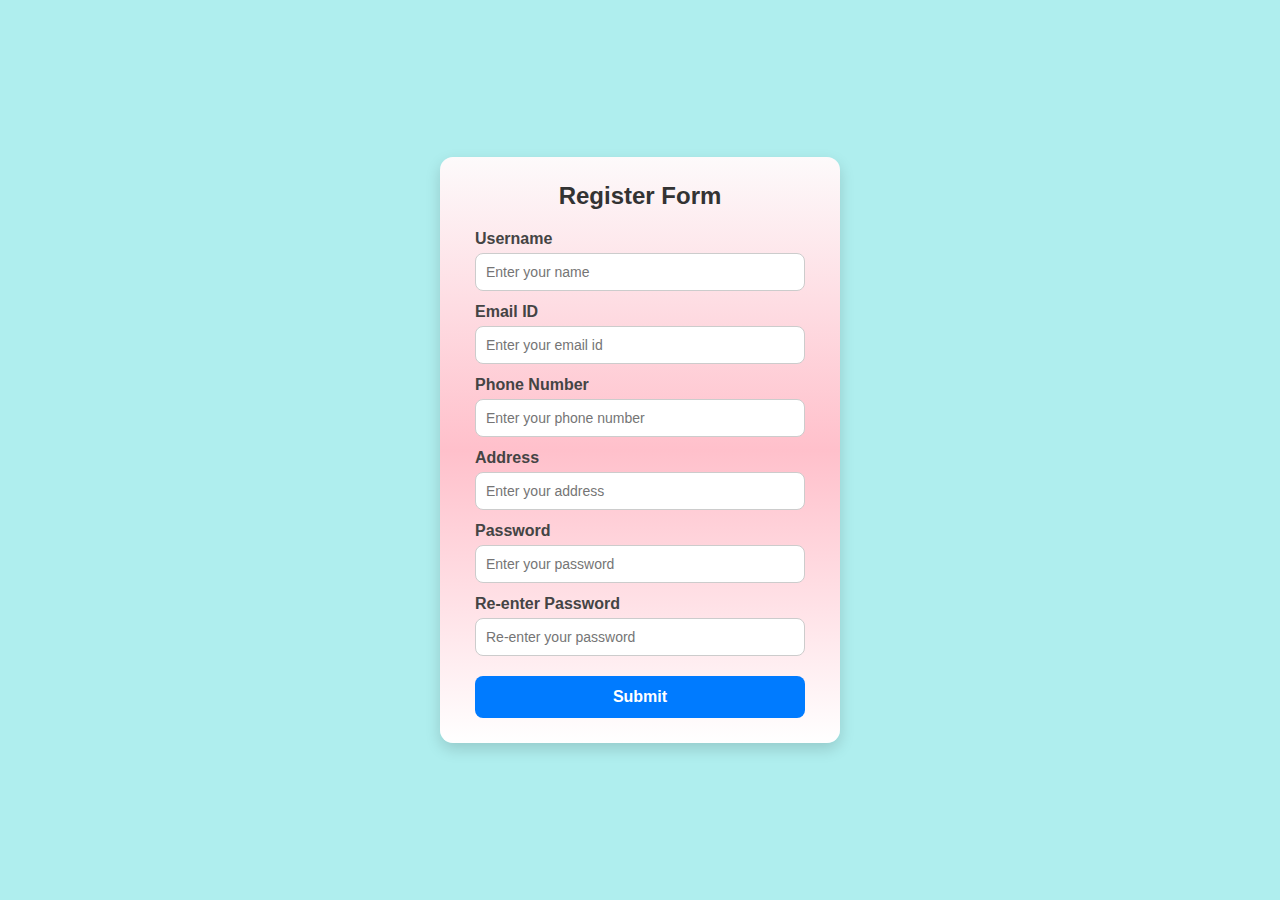
<file: register.html>
<!DOCTYPE html>
<html lang="en">
<head>
    <meta charset="UTF-8">
    <meta name="viewport" content="width=device-width, initial-scale=1.0">
    <title>Register Form</title>
    <link rel="stylesheet" href="register.css">
</head>
<body>
    <form id="registerForm">
        <div>   
            <h1>Register Form</h1>

            <label>Username</label>
            <input type="text" id="username" placeholder="Enter your name" required>
            <br>

            <label>Email ID</label>
            <input type="email" id="email" placeholder="Enter your email id" required>
            <br>
            
            <label>Phone Number</label>
            <input type="text" id="phone" placeholder="Enter your phone number" required>
            <br>

            <label>Address</label>
            <input type="text" id="address" placeholder="Enter your address" required>
            <br>
            
            <label>Password</label>
            <input type="password" id="password" placeholder="Enter your password" required>
            <br>

            <label>Re-enter Password</label>
            <input type="password" id="confirmPassword" placeholder="Re-enter your password" required>
            <br>
            
            <button type="submit">Submit</button>
        </div>     
    </form>

    <script>
        document.getElementById("registerForm").addEventListener("submit", function(event) {
            event.preventDefault(); 

            const username = document.getElementById("username").value.trim();
            const email = document.getElementById("email").value.trim();
            const phone = document.getElementById("phone").value.trim();
            const address = document.getElementById("address").value.trim();
            const password = document.getElementById("password").value.trim();
            const confirmPassword = document.getElementById("confirmPassword").value.trim();

            if (password !== confirmPassword) {
                alert("Passwords do not match!");
                return;
            }

            localStorage.setItem("username", username);
            localStorage.setItem("email", email);
            localStorage.setItem("phone", phone);
            localStorage.setItem("address", address);
            localStorage.setItem("password", password);

            alert("Registration successful!");
            window.location.href = "login.html"; 
        });
    </script>
</body>
</html>
</file>
<file: register.css>
* {
  margin: 0;
  padding: 0;
  box-sizing: border-box;
  font-family: Arial, sans-serif;
}

body {
  background: paleturquoise;
  display: flex;
  justify-content: center;
  align-items: center;
  min-height: 100vh;
  
}

div {
  background:linear-gradient(rgb(253, 250, 251),pink,white);
  padding: 25px 35px;
  border-radius: 13px;
  box-shadow: 0 6px 15px rgba(0, 0, 0, 0.15);
  width: 400px;
}

h1 {
  text-align: center;
  margin-bottom: 20px;
  color: #333;
  font-size: 24px;
  text-transform: capitalize;
}

label {
  display: block;
  margin-top: 12px;
  margin-bottom: 5px;
  font-weight: bold;
  color: #444;
}

input {
  width: 100%;
  padding: 10px;
  border: 1px solid #ccc;
  border-radius: 8px;
  outline: none;
  font-size: 14px;
  transition: border-color 0.3s;
}

input:focus {
  border-color: #007bff;
}

button {
  margin-top: 20px;
  width: 100%;
  padding: 12px;
  background: #007bff;
  color: white;
  border: none;
  border-radius: 8px;
  font-size: 16px;
  font-weight: bold;
  cursor: pointer;
  transition: background 0.3s;
}

button:hover {
  background: #0056b3;
}

.cl{
    margin-left: 120px;
    padding: 8px;
    
}
</file>
